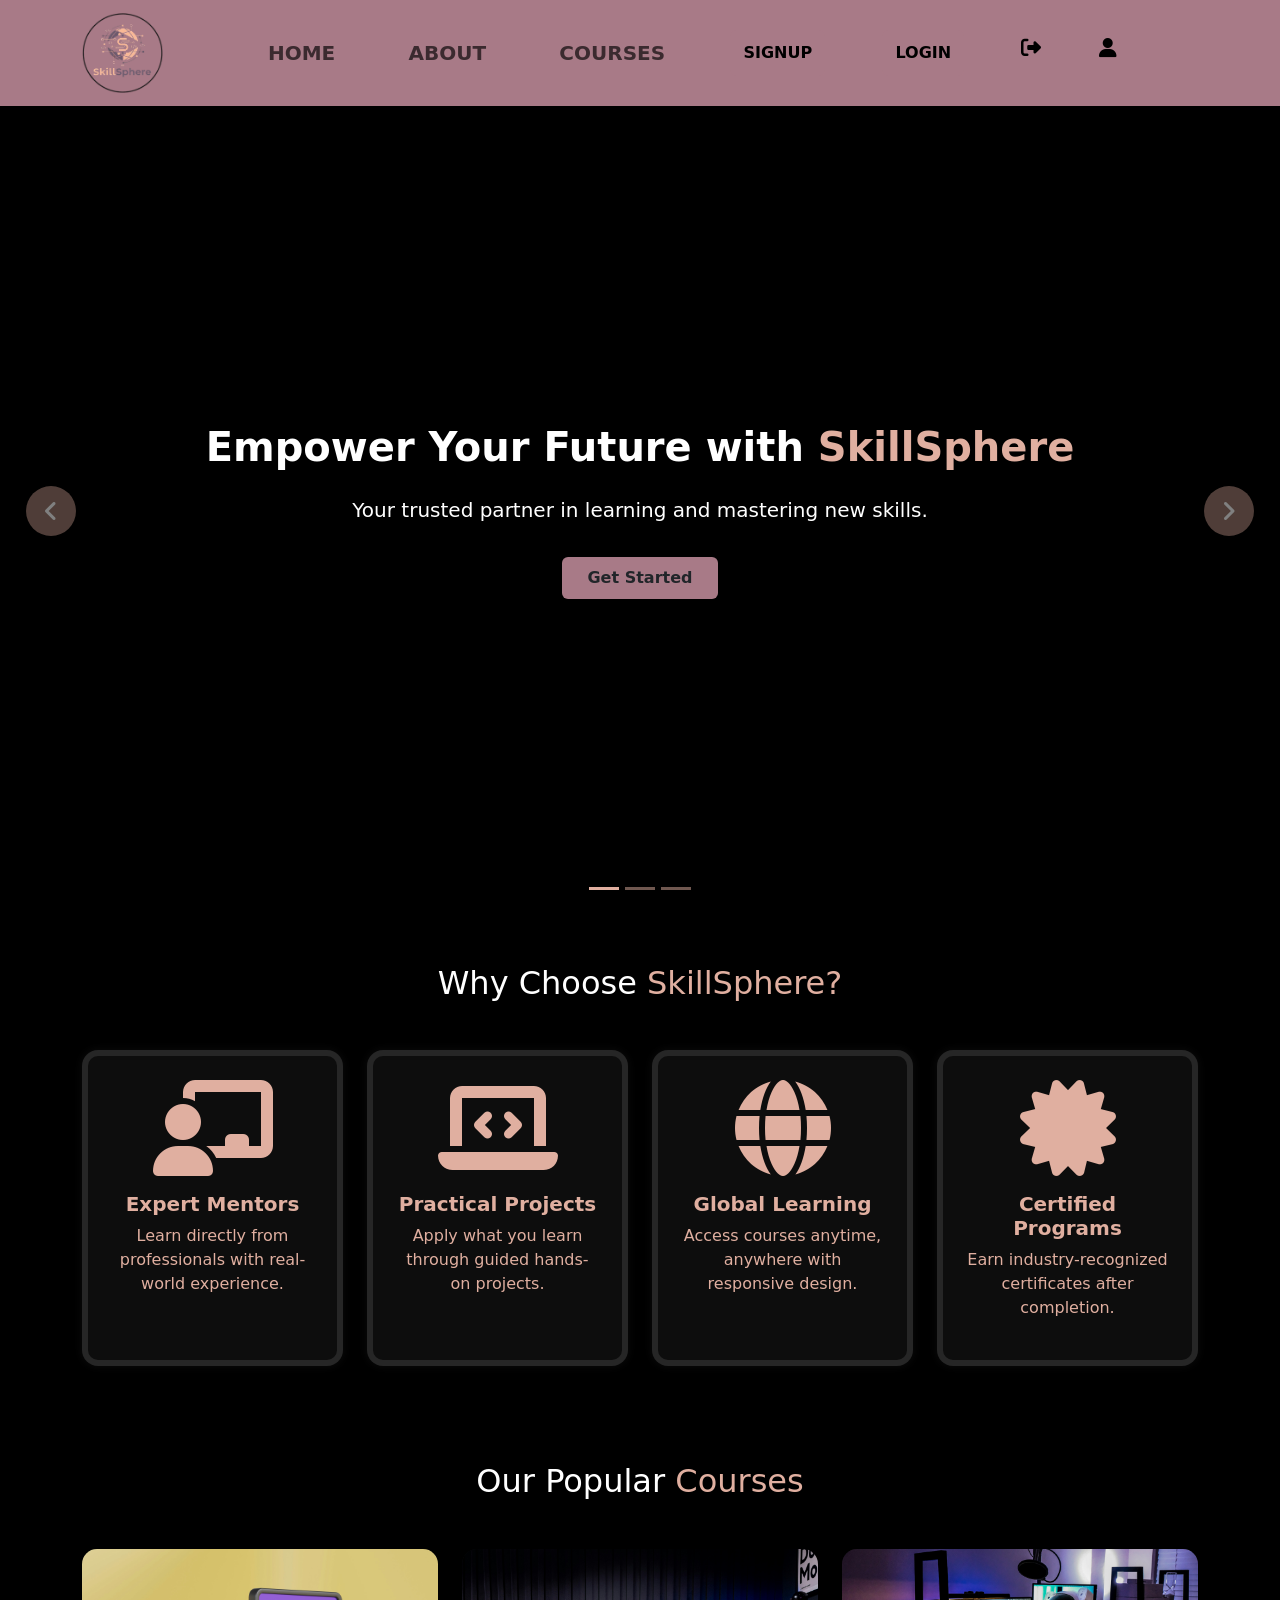
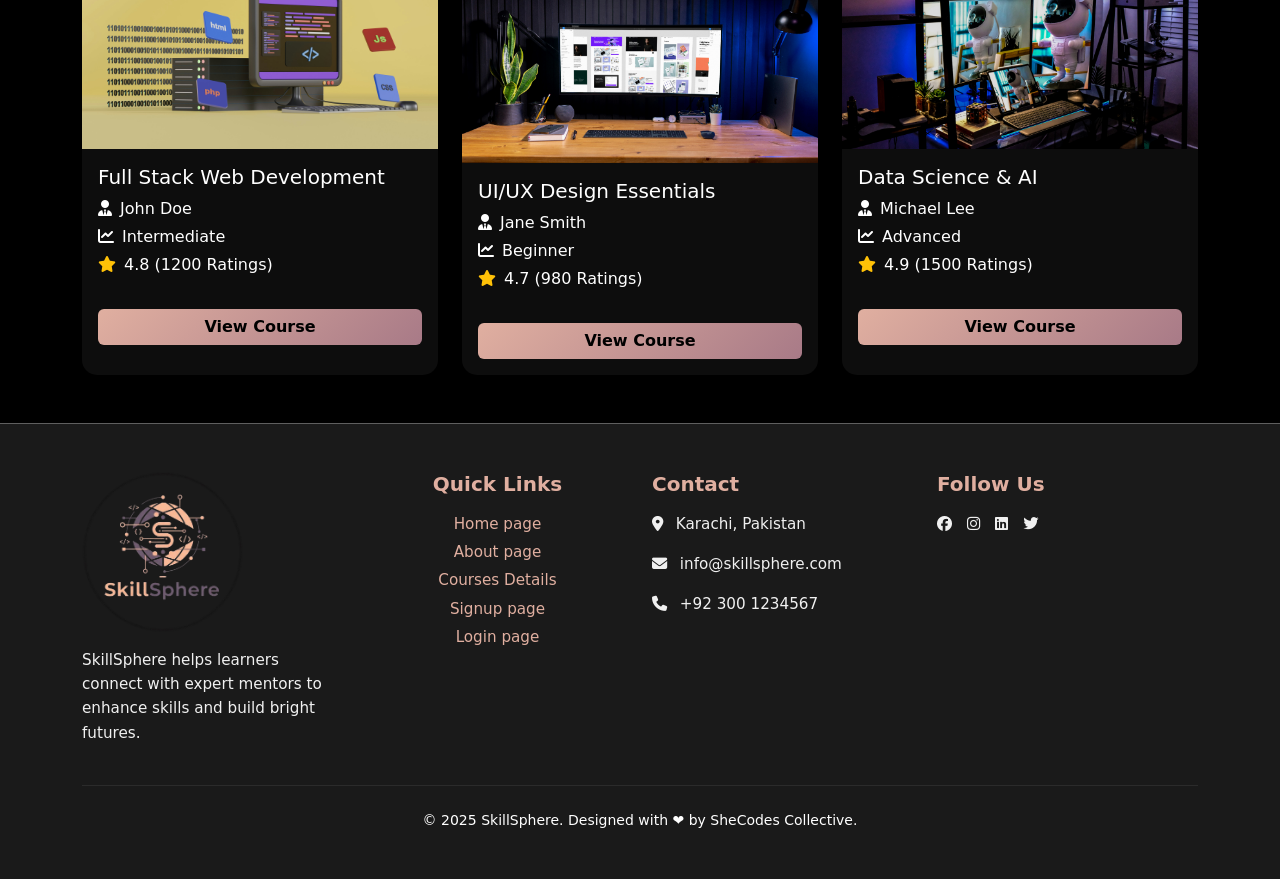
<file: index.html>
<!DOCTYPE html>
<html lang="en">

<head>
    <meta charset="UTF-8">
    <meta name="viewport" content="width=device-width, initial-scale=1.0">
    <title>SkillSphere | Your Skill partner</title>
    <!-- FAVICON ICON -->
    <link rel="icon" type="image/png" href="assets/images/logo.png">
    <!-- BOOTSTRAP CDN -->
    <link rel="stylesheet" href="bootstrap-5.3.3-dist/css/bootstrap.min.css">
    <!-- FontAwesome Icon CDN -->
    <link rel="stylesheet" href="https://cdnjs.cloudflare.com/ajax/libs/font-awesome/6.5.0/css/all.min.css">
    <!-- ANIMATE.CSS CDN -->
    <link rel="stylesheet" href="https://cdnjs.cloudflare.com/ajax/libs/animate.css/4.1.1/animate.min.css" />
    <!-- CUSTOM CSS  -->
    <style>
        :root {
            --main-theme: #000000;
            --peach: #E0AFA0;
            --purple: #A87A87;
            --green: #C5CEC1;
        }

        body {
            background-color: var(--main-theme);
        }

        /* ALL HEADINGS */
        .heading span {
            color: var(--peach);
        }

        /* NAVBAR */
        .navbar {
            /* background-color: var(--peach); */
            background-color: gray;
            position: sticky;
            top: 0;
            z-index: 1000;
        }

        .navbar-logo {
            height: 80px;
        }

        .navbar ul li a:hover {
            animation: rubberBand 1s;
            text-decoration: underline 2px solid black;
        }

        .button {
            background-color: var(--purple);
        }

        .button:hover {
            background-color: #936881;
            animation: pulse 1s;
        }

        /* HERO SECTION */
        #hero {
            position: relative;
            width: 100%;
            height: 90vh;
            overflow: hidden;
            background-color: var(--main-theme);
        }

        .hero-slide {
            height: 90vh;
            background: linear-gradient(rgba(0, 0, 0, 0.7), rgba(0, 0, 0, 0.6)),
                url('https://cdn.pixabay.com/photo/2020/04/02/22/05/home-office-4996834_1280.jpg') center/cover no-repeat;
            animation: fadeBackground 6s infinite alternate;
        }

        .carousel-item:nth-child(2) .hero-slide {
            background-image: linear-gradient(rgba(0, 0, 0, 0.6), rgba(0, 0, 0, 0.6)),
                url('https://cdn.pixabay.com/photo/2017/07/31/11/44/laptop-2557571_1280.jpg');
        }

        .carousel-item:nth-child(3) .hero-slide {
            background-image: linear-gradient(rgba(0, 0, 0, 0.6), rgba(0, 0, 0, 0.6)),
                url('https://cdn.pixabay.com/photo/2015/09/28/21/50/entrepreneur-962848_1280.jpg');
        }

        @keyframes fadeBackground {
            from {
                opacity: 0.95;
            }

            to {
                opacity: 1;
            }
        }

        /* ✅ FIXED ARROWS */
        .carousel-control-prev-icon,
        .carousel-control-next-icon {
            background-color: rgba(224, 175, 160, 0.7);

            background-size: 40%, 40%;
            border-radius: 50%;
            width: 50px;
            height: 50px;
            background-image: none;
            display: flex;
            align-items: center;
            justify-content: center;
        }

        .carousel-control-prev-icon::before,
        .carousel-control-next-icon::before {
            font-family: "Font Awesome 6 Free";
            font-weight: 900;
            color: white;
            font-size: 1.5rem;
        }

        .carousel-control-prev-icon::before {
            content: "\f104";
            /* Font Awesome left arrow */
        }

        .carousel-control-next-icon::before {
            content: "\f105";
            /* Font Awesome right arrow */
        }

        .carousel-control-prev,
        .carousel-control-next {
            width: 8%;
        }

        .carousel-control-prev-icon:hover,
        .carousel-control-next-icon:hover {
            background-color: rgba(224, 175, 160, 1);
        }

        .carousel-indicators [data-bs-target] {
            background-color: var(--peach);
        }


        /* SECOND SECTION */
        .why-card {
            background: rgba(255, 255, 255, 0.05);
            border: 6px solid rgba(255, 255, 255, 0.1);
            box-shadow: 0 0 10px rgba(255, 255, 255, 0.05);
            cursor: pointer;
            transition: all 0.4s ease;
            color: var(--peach);
        }

        .why-card:hover {
            background: var(--peach);
            transform: translateY(-10px);
            box-shadow: 0 10px 25px rgba(224, 175, 160, 0.3);
            border: 6px solid rgba(255, 255, 255, 0.5);
            animation: pulse 1s;
        }

        .why-card:hover i,
        .why-card:hover h5,
        .why-card:hover p {
            color: #000 !important;
        }

        .why-card,
        .why-card i,
        .why-card h5,
        .why-card p {
            transition: all 0.4s ease;
        }


        /*FOOTER */
        .footer {
            background: rgba(255, 255, 255, 0.1);
            /* light transparent layer */
            backdrop-filter: blur(15px) saturate(180%);
            -webkit-backdrop-filter: blur(15px) saturate(180%);
            border-top: 1px solid rgba(255, 255, 255, 0.3);
            box-shadow: 0 -8px 25px rgba(0, 0, 0, 0.4);
            color: #f5f5f5;
        }

        .footer h5 {
            color: var(--peach);
            font-weight: 700;
        }

        .footer p,
        .footer a {
            color: #f0f0f0;
            font-size: 0.95rem;
            line-height: 1.6;
        }

        .footer a:hover {
            color: var(--green);
        }

        .footer-icon {
            color: #fff;
            font-size: 1.3rem;
            margin-right: 15px;
            transition: all 0.3s ease;
        }

        .footer-icon:hover {
            color: var(--peach);
            transform: scale(1.2);
        }

        .footer hr {
            border-color: rgba(255, 255, 255, 0.2);
        }

        .quick-links a {
            position: relative;
            color: white;
            text-decoration: none;
            transition: color 0.3s ease;
        }

        .quick-links a::after {
            content: "";
            position: absolute;
            left: 0;
            bottom: -3px;
            width: 0%;
            height: 2px;
            background: rgba(255, 255, 255, 0.7);
            transition: width 0.3s ease;
            border-radius: 2px;
        }

        .quick-links a,
        :hover {
            color: var(--peach);
        }

        .quick-links a:hover::after {
            width: 100%;
        }

        .icons:hover {
            color: var(--peach);
        }
        .popular-card {
    background: rgba(255, 255, 255, 0.05);
    border-radius: 15px;
    overflow: hidden;
    transition: transform 0.4s, background 0.4s;
  }

  .popular-card:hover {
    background: linear-gradient(135deg, var(--peach), var(--purple));
    transform: translateY(-10px);
  }

  .popular-card h5 {
    transition: color 0.4s;
  }

  .popular-card:hover h5 {
    color: #000;
  }

  .popular-card p {
    transition: color 0.4s;
  }

  .popular-card:hover p {
    color: #000;
  }

  .btn-gradient {
    background: linear-gradient(135deg, var(--peach), var(--purple));
    color: #000;
    font-weight: 600;
    border: none;
    transition: background 0.4s, transform 0.4s;
  }

  .btn-gradient:hover {
    background: linear-gradient(135deg, var(--purple), var(--peach));
    transform: scale(1.05);
    color: #fff;
  }
    </style>
</head>

<body>
    <!-- NAVBAR -->
    <nav class="navbar navbar-expand-lg">
        <div class="container">
            <a class="navbar-brand" href="index.html">
                <img src="assets/images/logo.png" alt="logo" class="navbar-logo">
            </a>
            <button class="navbar-toggler" type="button" data-bs-toggle="collapse" data-bs-target="#navbarNav"
                aria-controls="navbarNav" aria-expanded="false" aria-label="Toggle navigation">
                <span class="navbar-toggler-icon"></span>
            </button>
            <div class="collapse navbar-collapse" id="navbarNav">
                <div class="d-flex justify-content-between w-100 fs-5 px-4">
                    <ul class="navbar-nav d-flex justify-content-evenly w-100 fw-bold">
                        <li class="nav-item">
                            <a class="nav-link" aria-current="page" href="index.html">HOME</a>
                        </li>
                        <li class="nav-item">
                            <a class="nav-link" href="about.html">ABOUT</a>
                        </li>
                        <li class="nav-item">
                            <a class="nav-link" href="coursesgrid.html">COURSES</a>
                        </li>
                        <button class="button btn"><a
                                class="link-underline link-underline-opacity-0 text-black fw-semibold"
                                href="signup-or-login.html" role="button">SIGNUP</a></button>
                        <button class="button btn"><a
                                class="link-underline link-underline-opacity-0 text-black fw-semibold"
                                href="signup-or-login.html" role="button">LOGIN</a></button>
                        <li><i class="text-black py-2 fa-solid fa-right-from-bracket"></i></li>
                        <li><i class="text-black py-2  fa-solid fa-user"></i></li>
                    </ul>
                </div>
            </div>
        </div>
    </nav>

    <!-- HERO SECTION -->
    <section id="hero">
        <div id="heroCarousel" class="carousel slide" data-bs-ride="carousel" data-bs-interval="4000">
            <div class="carousel-inner">

                <!-- Slide 1 -->
                <div class="carousel-item active text-center text-white">
                    <div class="hero-slide d-flex flex-column justify-content-center align-items-center">
                        <h1 class="heading text-white animate__fadeInDown fw-bold">Empower Your Future with
                            <span>SkillSphere</span>
                        </h1>
                        <p class="text-white animate__animated animate__fadeInUp mt-3 fs-5">Your trusted partner in
                            learning and
                            mastering new skills.</p>
                        <a href="signup-or-login.html" class="btn button mt-3 px-4 py-2 fw-semibold">Get Started</a>
                    </div>
                </div>

                <!-- Slide 2 -->
                <div class="carousel-item text-center text-white">
                    <div class="hero-slide d-flex flex-column justify-content-center align-items-center">
                        <h1 class="heading text-white animate__fadeInDown fw-bold">Learn from <span>Expert
                                Mentors</span></h1>
                        <p class="text-white animate__animated animate__fadeInUp mt-3 fs-5">Join live sessions and
                            interactive
                            workshops.</p>
                        <a href="signup-or-login.html" class="btn button mt-3 px-4 py-2 fw-semibold">Explore More</a>
                    </div>
                </div>

                <!-- Slide 3 -->
                <div class="carousel-item text-center text-white">
                    <div class="hero-slide d-flex flex-column justify-content-center align-items-center">
                        <h1 class="heading text-white animate__fadeInDown fw-bold">Upgrade Your Skills with <span>Real
                                Projects</span></h1>
                        <p class="text-white animate__animated animate__fadeInUp mt-3 fs-5">Build hands-on experience
                            and grow your
                            portfolio.</p>
                        <a href="s" class="btn button mt-3 px-4 py-2 fw-semibold">Meet Our Faculty</a>
                    </div>
                </div>

            </div>

            <!-- Controls -->
            <button class="carousel-control-prev" type="button" data-bs-target="#heroCarousel" data-bs-slide="prev">
                <span class="carousel-control-prev-icon"></span>
            </button>
            <button class="carousel-control-next" type="button" data-bs-target="#heroCarousel" data-bs-slide="next">
                <span class="carousel-control-next-icon"></span>
            </button>

            <!-- Indicators -->
            <div class="carousel-indicators">
                <button type="button" data-bs-target="#heroCarousel" data-bs-slide-to="0" class="active"></button>
                <button type="button" data-bs-target="#heroCarousel" data-bs-slide-to="1"></button>
                <button type="button" data-bs-target="#heroCarousel" data-bs-slide-to="2"></button>
            </div>
        </div>
    </section>


    <!-- SECOND SECTION -->
    <section class="why-section text-center text-white py-5">
        <h2 class="heading text-white mb-5 animate__animated animate__fadeInDown">
            Why Choose <span>SkillSphere?</span>
        </h2>
        <div class="container">
            <div class="row g-4 justify-content-center">

                <!-- Card 1 -->
                <div class="col-md-3">
                    <div class="why-card p-4 rounded-4 h-100">
                        <i class="fa-solid fa-chalkboard-user fs-1 mb-3 text-peach"></i>
                        <h5 class="fw-bold mb-2">Expert Mentors</h5>
                        <p>Learn directly from professionals with real-world experience.</p>
                    </div>
                </div>

                <!-- Card 2 -->
                <div class="col-md-3">
                    <div class="why-card p-4 rounded-4 h-100">
                        <i class="fa-solid fa-laptop-code fs-1 mb-3 text-peach"></i>
                        <h5 class="fw-bold mb-2">Practical Projects</h5>
                        <p>Apply what you learn through guided hands-on projects.</p>
                    </div>
                </div>

                <!-- Card 3 -->
                <div class="col-md-3">
                    <div class="why-card p-4 rounded-4 h-100">
                        <i class="fa-solid fa-globe fs-1 mb-3 text-peach"></i>
                        <h5 class="fw-bold mb-2">Global Learning</h5>
                        <p>Access courses anytime, anywhere with responsive design.</p>
                    </div>
                </div>

                <!-- Card 4 -->
                <div class="col-md-3">
                    <div class="why-card p-4 rounded-4 h-100">
                        <i class="fa-solid fa-certificate fs-1 mb-3 text-peach"></i>
                        <h5 class="fw-bold mb-2">Certified Programs</h5>
                        <p>Earn industry-recognized certificates after completion.</p>
                    </div>
                </div>

            </div>
        </div>
    </section>

    <!-- POPULAR COURSES SECTION -->
<section class="popular-courses text-white py-5" style="background-color: var(--main-theme);">
  <div class="container">
    <h2 class="heading text-white mb-5 animate__animated animate__fadeInDown text-center">
            Our Popular <span>Courses</span>
        </h2>
    <div class="row g-4">

      <!-- Course Card 1 -->
      <div class="col-md-4 mt-4">
        <div class="card popular-card h-100 border-0 shadow-sm text-white">
          <img src="assets/images/full-stack.jpg" class="card-img-top" alt="Course Image">
          <div class="card-body">
            <h5 class="card-title mb-2">Full Stack Web Development</h5>
            <p class="mb-1"><i class="fas fa-user-tie me-2 text-peach"></i>John Doe</p>
            <p class="mb-1"><i class="fas fa-chart-line me-2 text-peach"></i>Intermediate</p>
            <p><i class="fas fa-star me-2 text-warning"></i>4.8 (1200 Ratings)</p>
            <a href="course-detail.html" class="btn btn-gradient mt-3 w-100">View Course</a>
          </div>
        </div>
      </div>

      <!-- Course Card 2 -->
      <div class="col-md-4">
        <div class="card popular-card h-100 border-0 shadow-sm text-white">
          <img src="assets/images/ui ux.jpg" class="card-img-top" alt="Course Image">
          <div class="card-body">
            <h5 class="card-title mb-2">UI/UX Design Essentials</h5>
            <p class="mb-1"><i class="fas fa-user-tie me-2 text-peach"></i>Jane Smith</p>
            <p class="mb-1"><i class="fas fa-chart-line me-2 text-peach"></i>Beginner</p>
            <p><i class="fas fa-star me-2 text-warning"></i>4.7 (980 Ratings)</p>
            <a href="course-detail.html" class="btn btn-gradient mt-3 w-100">View Course</a>
          </div>
        </div>
      </div>

      <!-- Course Card 3 -->
      <div class="col-md-4">
        <div class="card popular-card h-100 border-0 shadow-sm text-white">
          <img src="assets/images/ai-data.jpg" class="card-img-top" alt="Course Image">
          <div class="card-body">
            <h5 class="card-title mb-2">Data Science & AI</h5>
            <p class="mb-1"><i class="fas fa-user-tie me-2 text-peach"></i>Michael Lee</p>
            <p class="mb-1"><i class="fas fa-chart-line me-2 text-peach"></i>Advanced</p>
            <p><i class="fas fa-star me-2 text-warning"></i>4.9 (1500 Ratings)</p>
            <a href="course-detail.html" class="btn btn-gradient mt-3 w-100">View Course</a>
          </div>
        </div>
      </div>

    </div>
  </div>
</section>


<!-- Testimonial -->



    <!-- FOOTER -->
    <footer class="footer text-white py-5">
        <div class="container">
            <div class="row text-center text-md-start">
                <!-- About -->
                <div class="col-md-3 mb-4 mb-md-0">
                    <img src="assets/images/logo.png" alt="logo" class="mb-3" style="height: 160px; width: auto;" />
                    <p>
                        SkillSphere helps learners connect with expert mentors to enhance
                        skills and build bright futures.
                    </p>
                </div>

                <!-- Quick Links -->
                <div class="quick-links col-md-3 mb-5 text-center mb-md-0">
                    <h5 class="fw-bold mb-3">Quick Links</h5>
                    <ul class="list-unstyled">
                        <li><a href="index.html" class="footer-link">Home page</a></li>
                        <li class="mt-1">
                            <a href="about.html" class="footer-link">About page</a>
                        </li>
                        <li class="mt-1">
                            <a href="#mid-sec" class="footer-link">Courses Details</a>
                        </li>
                        <li class="mt-1">
                            <a href="signup.html" class="footer-link">Signup page</a>
                        </li>
                        <li class="mt-1">
                            <a href="login.html" class="footer-link">Login page</a>
                        </li>
                    </ul>
                </div>

                <!-- Contact -->
                <div class="contact col-md-3 mb-4 mb-md-0 text-center text-md-start text-sm-start">
                    <h5 class="fw-bold mb-3">Contact</h5>
                    <p>
                        <i class="fa-solid fa-location-dot me-2"></i> Karachi, Pakistan
                    </p>
                    <p>
                        <i class="fa-solid fa-envelope me-2"></i> info@skillsphere.com
                    </p>
                    <p><i class="fa-solid fa-phone me-2"></i> +92 300 1234567</p>
                </div>

                <!-- Social -->
                <div class="col-md-3">
                    <h5 class="fw-bold mb-3">Follow Us</h5>
                    <div class="d-flex justify-content-center justify-content-md-start">
                        <a href="#" class="footer-icon"><i class="icons fab fa-facebook"></i></a>
                        <a href="#" class="footer-icon"><i class="icons fab fa-instagram"></i></a>
                        <a href="#" class="footer-icon"><i class=" icons fab fa-linkedin"></i></a>
                        <a href="#" class="footer-icon"><i class="icons fab fa-twitter"></i></a>
                    </div>
                </div>
            </div>

            <hr class="my-4" style="border-color: rgba(255, 255, 255, 0.3)" />
            <div class="text-center small">
                &copy; 2025 SkillSphere. Designed with ❤ by SheCodes Collective.
            </div>
        </div>
    </footer>


    <!-- CUSTOM JAVASCRIPT -->
    <script>
        // NAVBAR SCROLL
        window.addEventListener("scroll", function () {
            const nav = document.querySelector(".navbar");
            if (window.scrollY > 50) {
                nav.style.backgroundColor = "#A87A87";
                nav.style.transition = "0.4s";
            }
            // else {
            //     nav.style.backgroundColor = "var(--peach)";
            // }
        });

        // SECOND SECTION: hover animation WITHOUT touching Animate.css classes
        document.querySelectorAll(".why-card").forEach(card => {
            let animRunning = false;

            card.addEventListener("mouseenter", () => {
                // do nothing if our custom animation already running
                if (animRunning) return;
                animRunning = true;
                card.classList.add("pulse-hover");
            });

            // Listen for end of our custom animation and clean up
            card.addEventListener("animationend", (e) => {
                // match our keyframe name
                if (e.animationName === "pulse-hover") {
                    card.classList.remove("pulse-hover");
                    animRunning = false;
                }
            });
        });

    </script>

    <!-- BOOTSTRAP JS -->
    <script src="https://cdn.jsdelivr.net/npm/bootstrap@5.3.3/dist/js/bootstrap.bundle.min.js"
        integrity="sha384-YvpcrYf0tY3lHB60NNkmXc5s9fDVZLESaAA55NDzOxhy9GkcIdslK1eN7N6jIeHz"
        crossorigin="anonymous"></script>
</body>

</html>
</file>
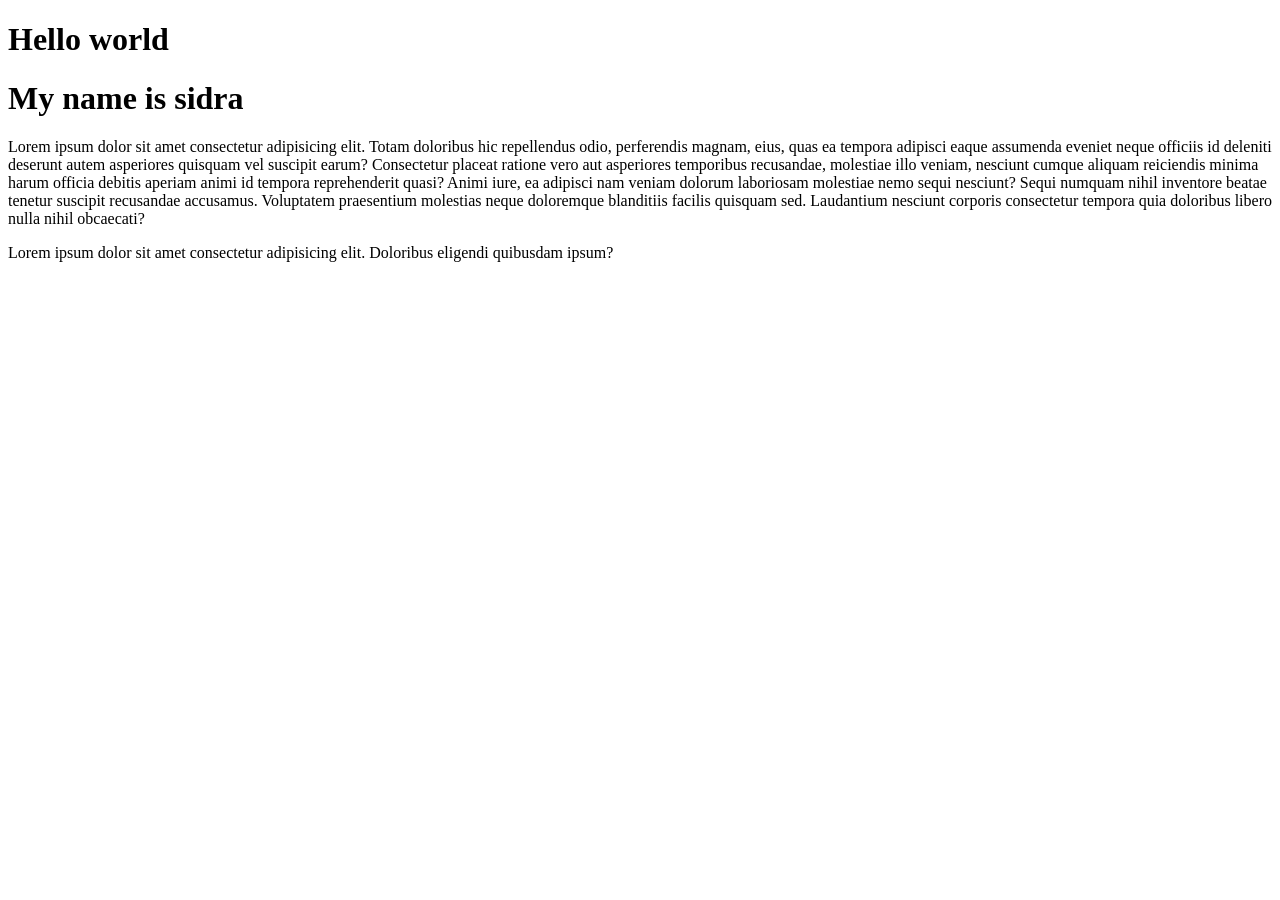
<file: profile.html>
<!DOCTYPE html>
<html lang="en">

<head>
    <meta charset="UTF-8">
    <meta name="viewport" content="width=device-width, initial-scale=1.0">
    <title>Document</title>
</head>

<body>
    <h1>Hello world</h1>
    <h1>My name is sidra</h1>
    <p>Lorem ipsum dolor sit amet consectetur adipisicing elit. Totam doloribus hic repellendus odio, perferendis
        magnam, eius, quas ea tempora adipisci eaque assumenda eveniet neque officiis id deleniti deserunt autem
        asperiores quisquam vel suscipit earum? Consectetur placeat ratione vero aut asperiores temporibus recusandae,
        molestiae illo veniam, nesciunt cumque aliquam reiciendis minima harum officia debitis aperiam animi id tempora
        reprehenderit quasi? Animi iure, ea adipisci nam veniam dolorum laboriosam molestiae nemo sequi nesciunt? Sequi
        numquam nihil inventore beatae tenetur suscipit recusandae accusamus. Voluptatem praesentium molestias neque
        doloremque blanditiis facilis quisquam sed. Laudantium nesciunt corporis consectetur tempora quia doloribus
        libero nulla nihil obcaecati?</p>

     <p>Lorem ipsum dolor sit amet consectetur adipisicing elit. Doloribus eligendi quibusdam ipsum?
     </p>
</body>

</html>
</file>
